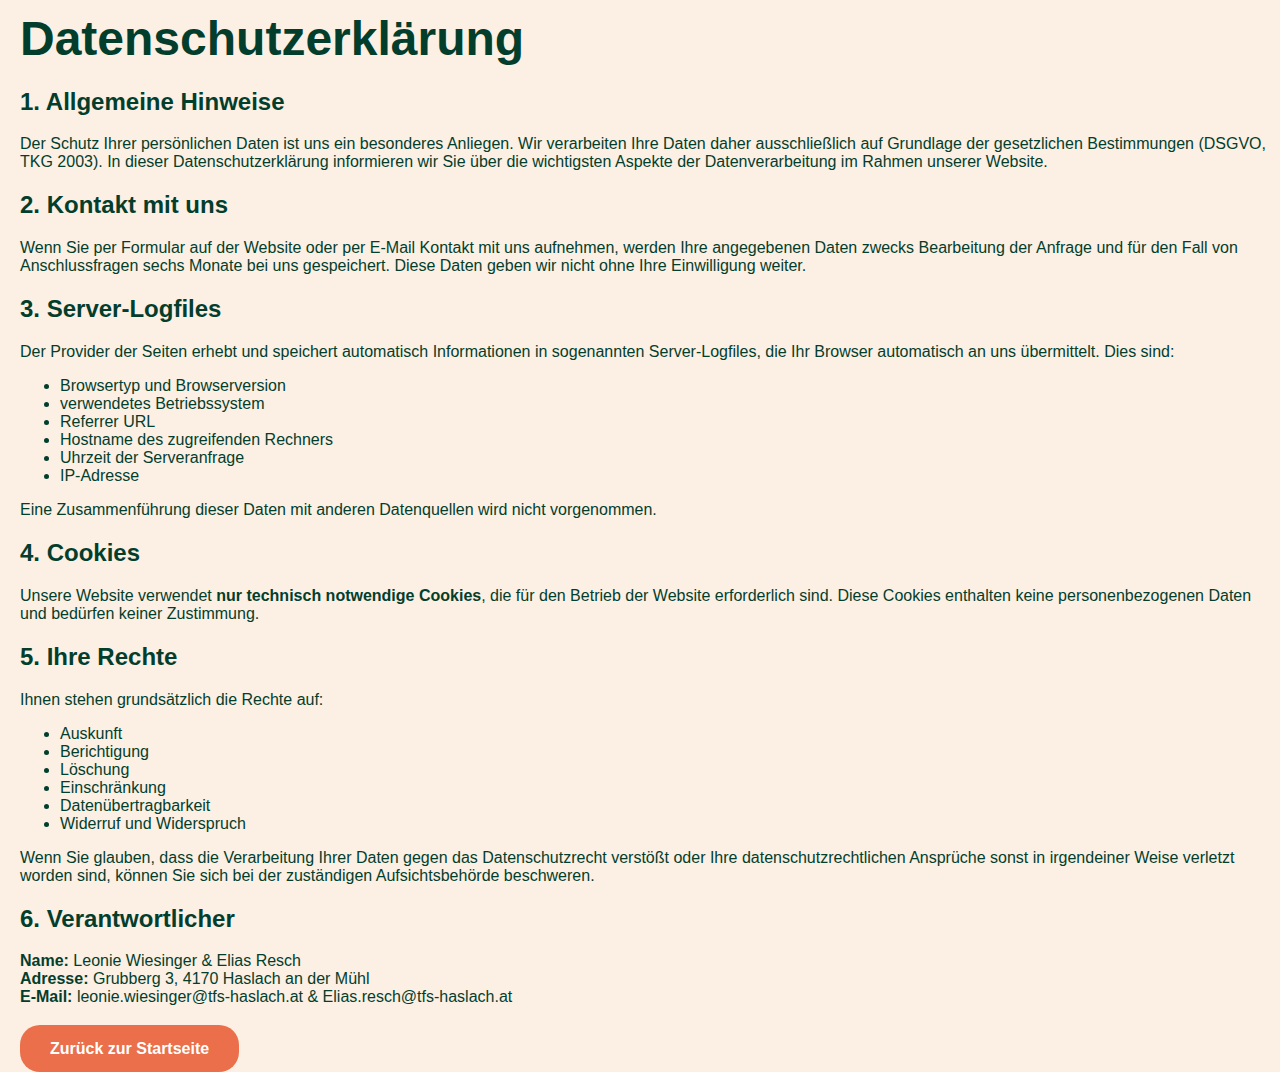
<file: Datenschutz.html>
<!DOCTYPE html>
<html lang="de">

<head>
  <meta charset="UTF-8" />
  <meta name="viewport" content="width=device-width, initial-scale=1.0" />
  <title>Datenschutzerklärung</title>
  <link rel="stylesheet" href="style.css" />
</head>

<body class="datenschutz">
  <div class="datenschutz-container">
    <h1>Datenschutzerklärung</h1>

    <h2>1. Allgemeine Hinweise</h2>
    <p>
      Der Schutz Ihrer persönlichen Daten ist uns ein besonderes Anliegen. Wir
      verarbeiten Ihre Daten daher ausschließlich auf Grundlage der
      gesetzlichen Bestimmungen (DSGVO, TKG 2003). In dieser
      Datenschutzerklärung informieren wir Sie über die wichtigsten Aspekte
      der Datenverarbeitung im Rahmen unserer Website.
    </p>

    <h2>2. Kontakt mit uns</h2>
    <p>
      Wenn Sie per Formular auf der Website oder per E-Mail Kontakt mit uns
      aufnehmen, werden Ihre angegebenen Daten zwecks Bearbeitung der Anfrage
      und für den Fall von Anschlussfragen sechs Monate bei uns gespeichert.
      Diese Daten geben wir nicht ohne Ihre Einwilligung weiter.
    </p>

    <h2>3. Server-Logfiles</h2>
    <p>
      Der Provider der Seiten erhebt und speichert automatisch Informationen
      in sogenannten Server-Logfiles, die Ihr Browser automatisch an uns
      übermittelt. Dies sind:
    </p>
    <ul>
      <li>Browsertyp und Browserversion</li>
      <li>verwendetes Betriebssystem</li>
      <li>Referrer URL</li>
      <li>Hostname des zugreifenden Rechners</li>
      <li>Uhrzeit der Serveranfrage</li>
      <li>IP-Adresse</li>
    </ul>
    <p>
      Eine Zusammenführung dieser Daten mit anderen Datenquellen wird nicht
      vorgenommen.
    </p>

    <h2>4. Cookies</h2>
    <p>
      Unsere Website verwendet
      <strong>nur technisch notwendige Cookies</strong>, die für den Betrieb
      der Website erforderlich sind. Diese Cookies enthalten keine
      personenbezogenen Daten und bedürfen keiner Zustimmung.
    </p>

    <h2>5. Ihre Rechte</h2>
    <p>Ihnen stehen grundsätzlich die Rechte auf:</p>
    <ul>
      <li>Auskunft</li>
      <li>Berichtigung</li>
      <li>Löschung</li>
      <li>Einschränkung</li>
      <li>Datenübertragbarkeit</li>
      <li>Widerruf und Widerspruch</li>
    </ul>
    <p>
      Wenn Sie glauben, dass die Verarbeitung Ihrer Daten gegen das
      Datenschutzrecht verstößt oder Ihre datenschutzrechtlichen Ansprüche
      sonst in irgendeiner Weise verletzt worden sind, können Sie sich bei der
      zuständigen Aufsichtsbehörde beschweren.
    </p>

    <h2>6. Verantwortlicher</h2>
    <p>
      <strong>Name:</strong> Leonie Wiesinger & Elias Resch<br />
      <strong>Adresse:</strong> Grubberg 3, 4170 Haslach an der Mühl<br />
      <strong>E-Mail:</strong> leonie.wiesinger@tfs-haslach.at &
      Elias.resch@tfs-haslach.at<br />
    </p>
    <br />
    <a href="index.php" class="cta-button">Zurück zur Startseite</a>
  </div>
</body>

</html>
</file>
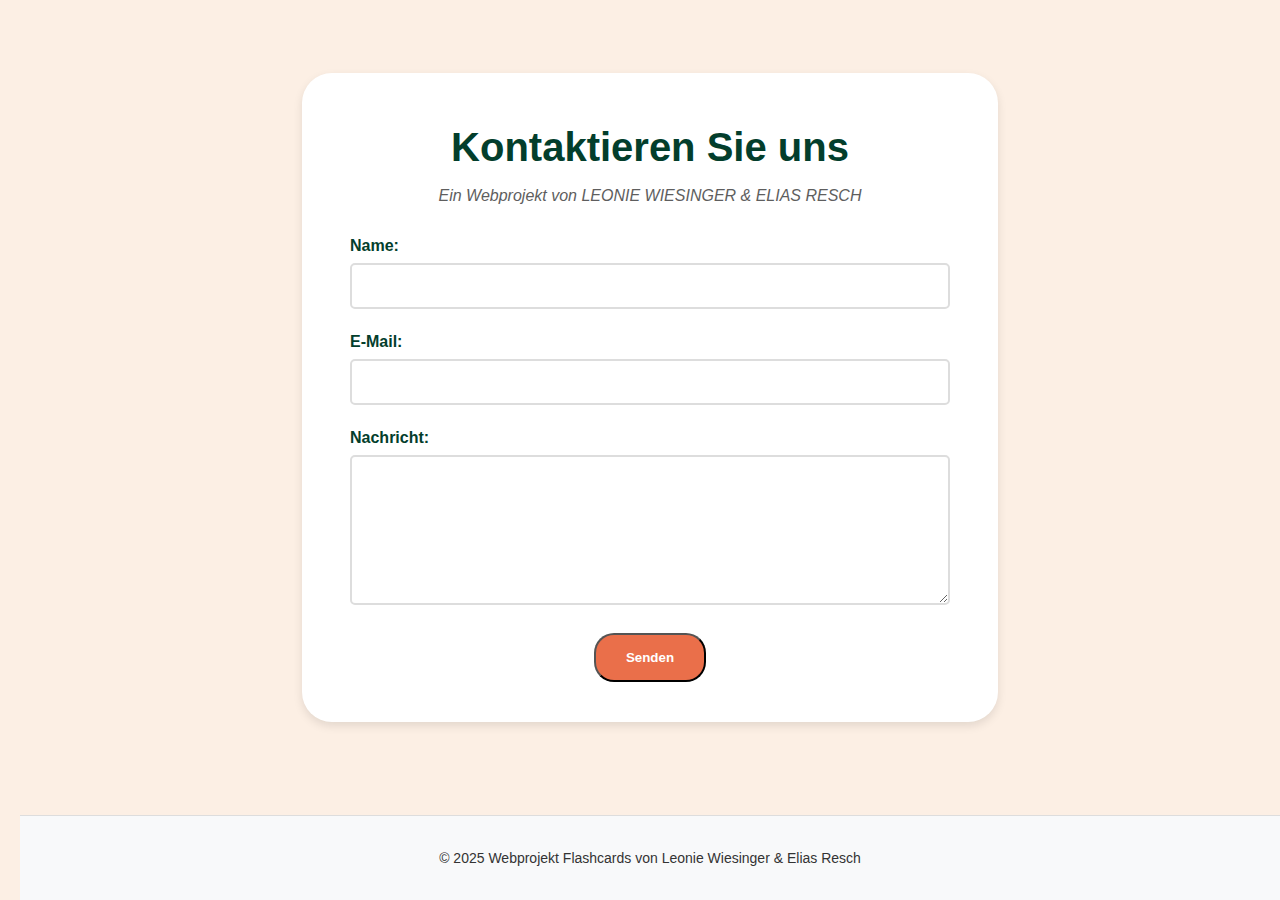
<file: Kontakt.html>
<!DOCTYPE html>
<html lang="de">
  <head>
    <meta charset="UTF-8" />
    <meta name="viewport" content="width=device-width, initial-scale=1.0" />
    <title>Kontakt - Webprojekt Flashcards</title>
    <link rel="stylesheet" href="style.css" />
    <style>
      /* Stellt sicher, dass der Body die Stile aus style.css anwendet */
      body {
        background-color: #fcefe4;
        color: #033e2c;
        font-family: "Segoe UI", sans-serif;
        display: flex;
        flex-direction: column;
        min-height: 100vh;
        margin: 0;
      }

      /* Container für den Hauptinhalt, um Footer nach unten zu drücken */
      .page-container {
        flex: 1;
        display: flex;
        align-items: center;
        justify-content: center;
        padding: 2rem;
      }

      /* Die Haupt-Kontakt-Karte */
      .contact-card {
        background-color: #ffffff;
        padding: 2.5rem 3rem;
        border-radius: 1.875rem;
        box-shadow: 0 0.25rem 0.625rem rgba(0, 0, 0, 0.1);
        text-align: center;
        max-width: 600px;
        width: 100%;
      }

      .contact-card h1 {
        color: #033e2c;
        font-size: 2.5rem; /* H1-Größe angepasst */
        margin-bottom: 0.5rem;
      }

      .authors {
        color: #5e5e5e;
        margin-bottom: 2rem;
        font-style: italic;
      }

      /* Styling für das Formular */
      .contact-form .form-row {
        margin-bottom: 1.5rem;
        text-align: left;
      }

      .contact-form label {
        display: block;
        margin-bottom: 0.5rem;
        font-weight: bold;
        color: #033e2c;
      }

      /* Einheitliches Styling für Input-Felder und Textarea */
      .form-input,
      .form-textarea {
        width: 100%;
        padding: 0.75rem;
        border: 2px solid #ddd;
        border-radius: 0.3125rem;
        font-size: 1rem;
        font-family: "Segoe UI", sans-serif;
        box-sizing: border-box; /* Wichtig für korrektes Padding */
        transition: border-color 0.3s ease, box-shadow 0.3s ease;
      }

      .form-input:focus,
      .form-textarea:focus {
        outline: none;
        border-color: #ea6f4a;
        box-shadow: 0 0 5px rgba(234, 111, 74, 0.5);
      }

      .form-textarea {
        min-height: 150px;
        resize: vertical;
      }

    </style>
  </head>
  <body>
    <div class="page-container">
      <div class="contact-card">
        <h1>Kontaktieren Sie uns</h1>
        <p class="authors">Ein Webprojekt von LEONIE WIESINGER & ELIAS RESCH</p>

        <form class="contact-form" action="#" method="POST">
          <div class="form-row">
            <label for="name">Name:</label>
            <input
              type="text"
              id="name"
              name="name"
              class="form-input"
              required
            />
          </div>
          <div class="form-row">
            <label for="email">E-Mail:</label>
            <input
              type="email"
              id="email"
              name="email"
              class="form-input"
              required
            />
          </div>
          <div class="form-row">
            <label for="nachricht">Nachricht:</label>
            <textarea
              id="nachricht"
              name="nachricht"
              class="form-textarea"
              required
            ></textarea>
          </div>
          <button type="submit" class="cta-button">Senden</button>
        </form>
      </div>
    </div>

    <footer>
      <p>
        &copy; 2025 Webprojekt Flashcards von Leonie Wiesinger & Elias Resch
      </p>
      </footer>
  </body>
</html>
</file>
<file: style.css>
body {
  margin: 0;
  font-family: "Segoe UI", sans-serif;
  background-color: #fcefe4;
  color: #033e2c;
  padding-left: 20px;
}

header {
  display: flex;
  justify-content: space-between;
  align-items: center;
  padding: 20px 40px;
}

.logo {
  display: flex;
  align-items: center;
  font-size: 24px;
  font-weight: bold;
  color: #ea6f4a;
}

.logo img {
  width: 40px;
  margin-right: 10px;
}

.contact {
  color: #ea6f4a;
  font-size: 16px;
}

.hero {
  display: flex;
  align-items: center;
  justify-content: space-between;
  padding: 60px 40px;
  flex-wrap: wrap;
}

.hero-text {
  max-width: 50%;
}

.category {
  color: #ea6f4a;
  font-weight: bold;
  letter-spacing: 1px;
  font-size: 14px;
}

h1 {
  font-size: 48px;
  margin: 10px 0;
  line-height: 1.2;
}

.subtitle {
  font-size: 18px;
  margin-bottom: 30px;
  color: #5e5e5e;
}

.cta-button {
  background-color: #ea6f4a;
  color: white;
  padding: 15px 30px;
  text-decoration: none;
  font-weight: bold;
  border-radius: 20px;
  transition: background 0.3s;
}

.cta-button:hover {
  background-color: #d95d38;
}

.hero-image img {
  max-width: 450px;
  border-radius: 200px 200px 0 0;
  object-fit: cover;
}

.learn {
  size: 2pc;
}

.flashcards-info {
  background-color: #f8f5f5;
  border-left: 4px solid #d95d38;
  padding: 1rem 1.5rem;
  margin: 2rem 0;
  border-radius: 8px;
  font-size: 1.1rem;
  line-height: 1.6;
  color: #333;
  flex: 1;
  max-width: 60%;
}

.flashcards-info strong {
  color: peru;
}
footer {
  background-color: #f8f9fa;
  padding: 20px;
  text-align: center;
  margin-top: 20px;
  border-top: 1px solid #ddd;
  font-size: 14px;
  color: #333;
}

footer a {
  color: #007bff;
  text-decoration: none;
  font-weight: bold;
}

footer a:hover {
  text-decoration: underline;
}
</file>
